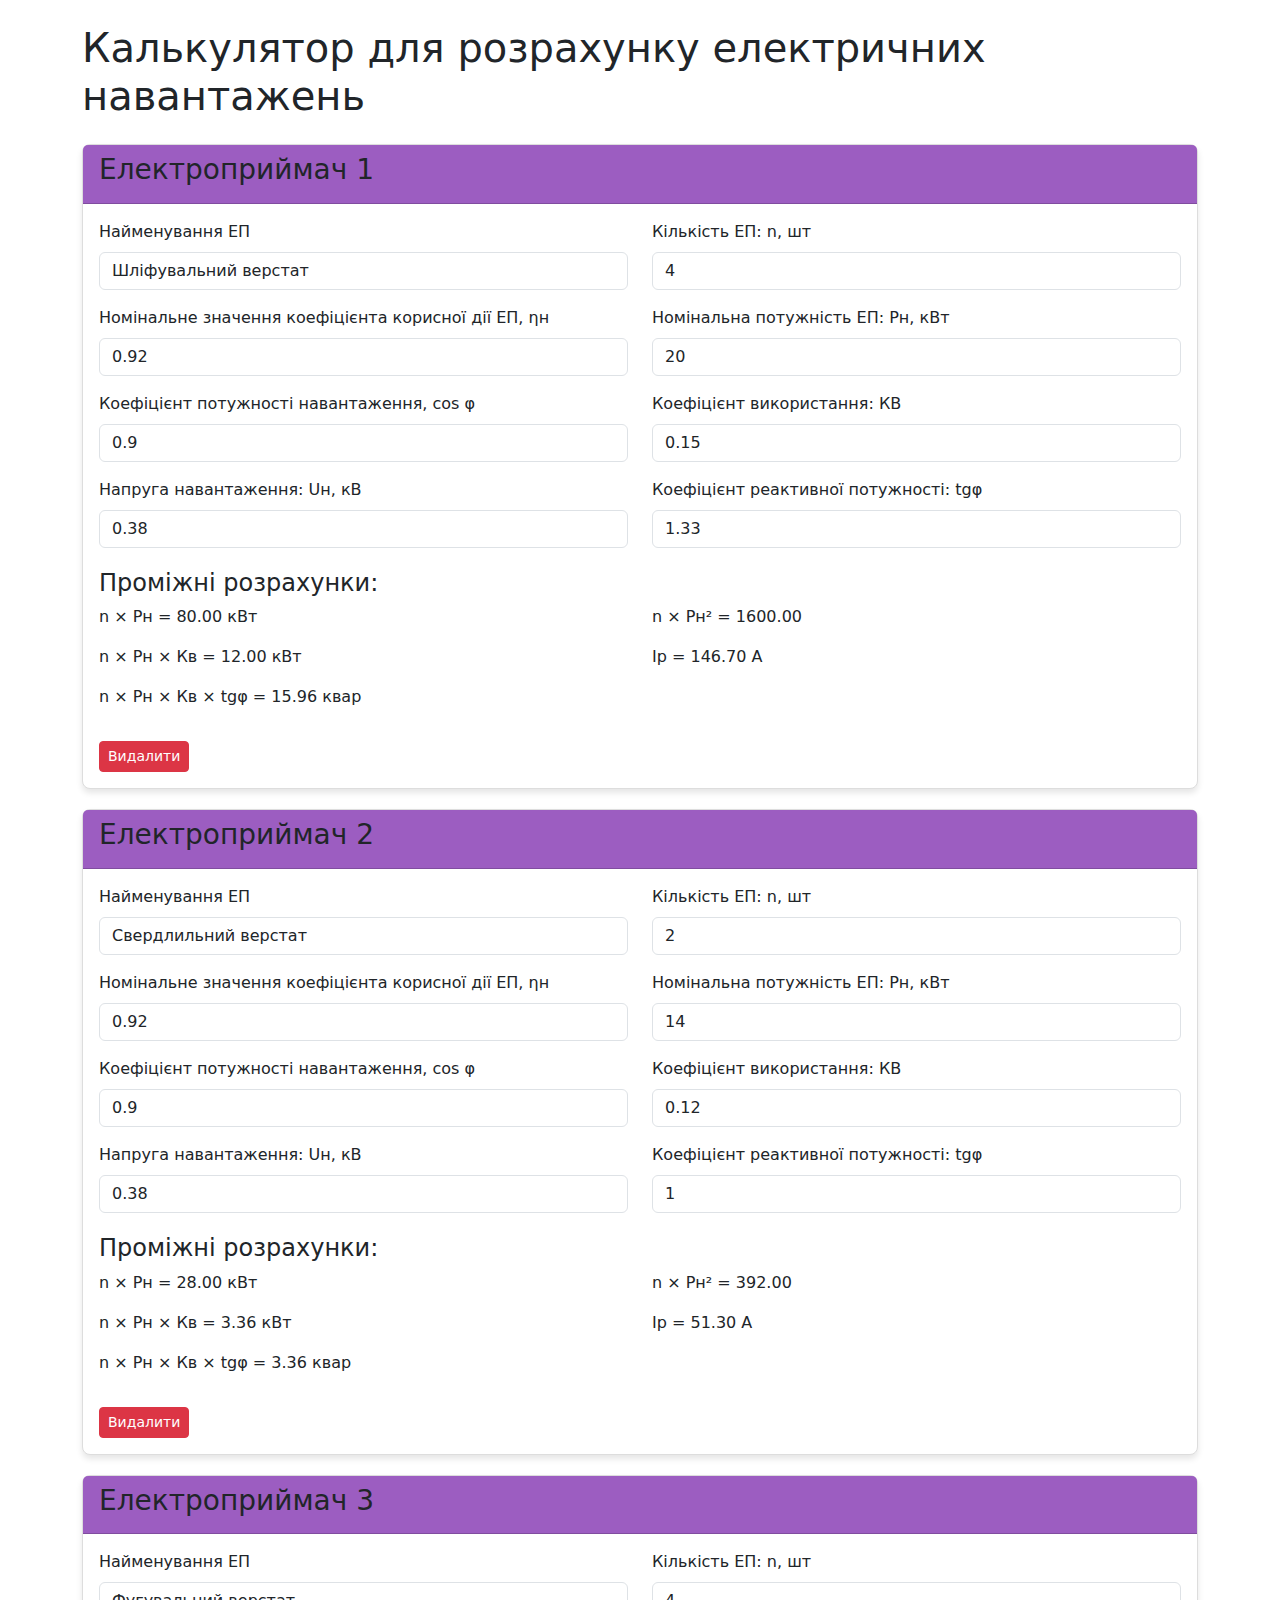
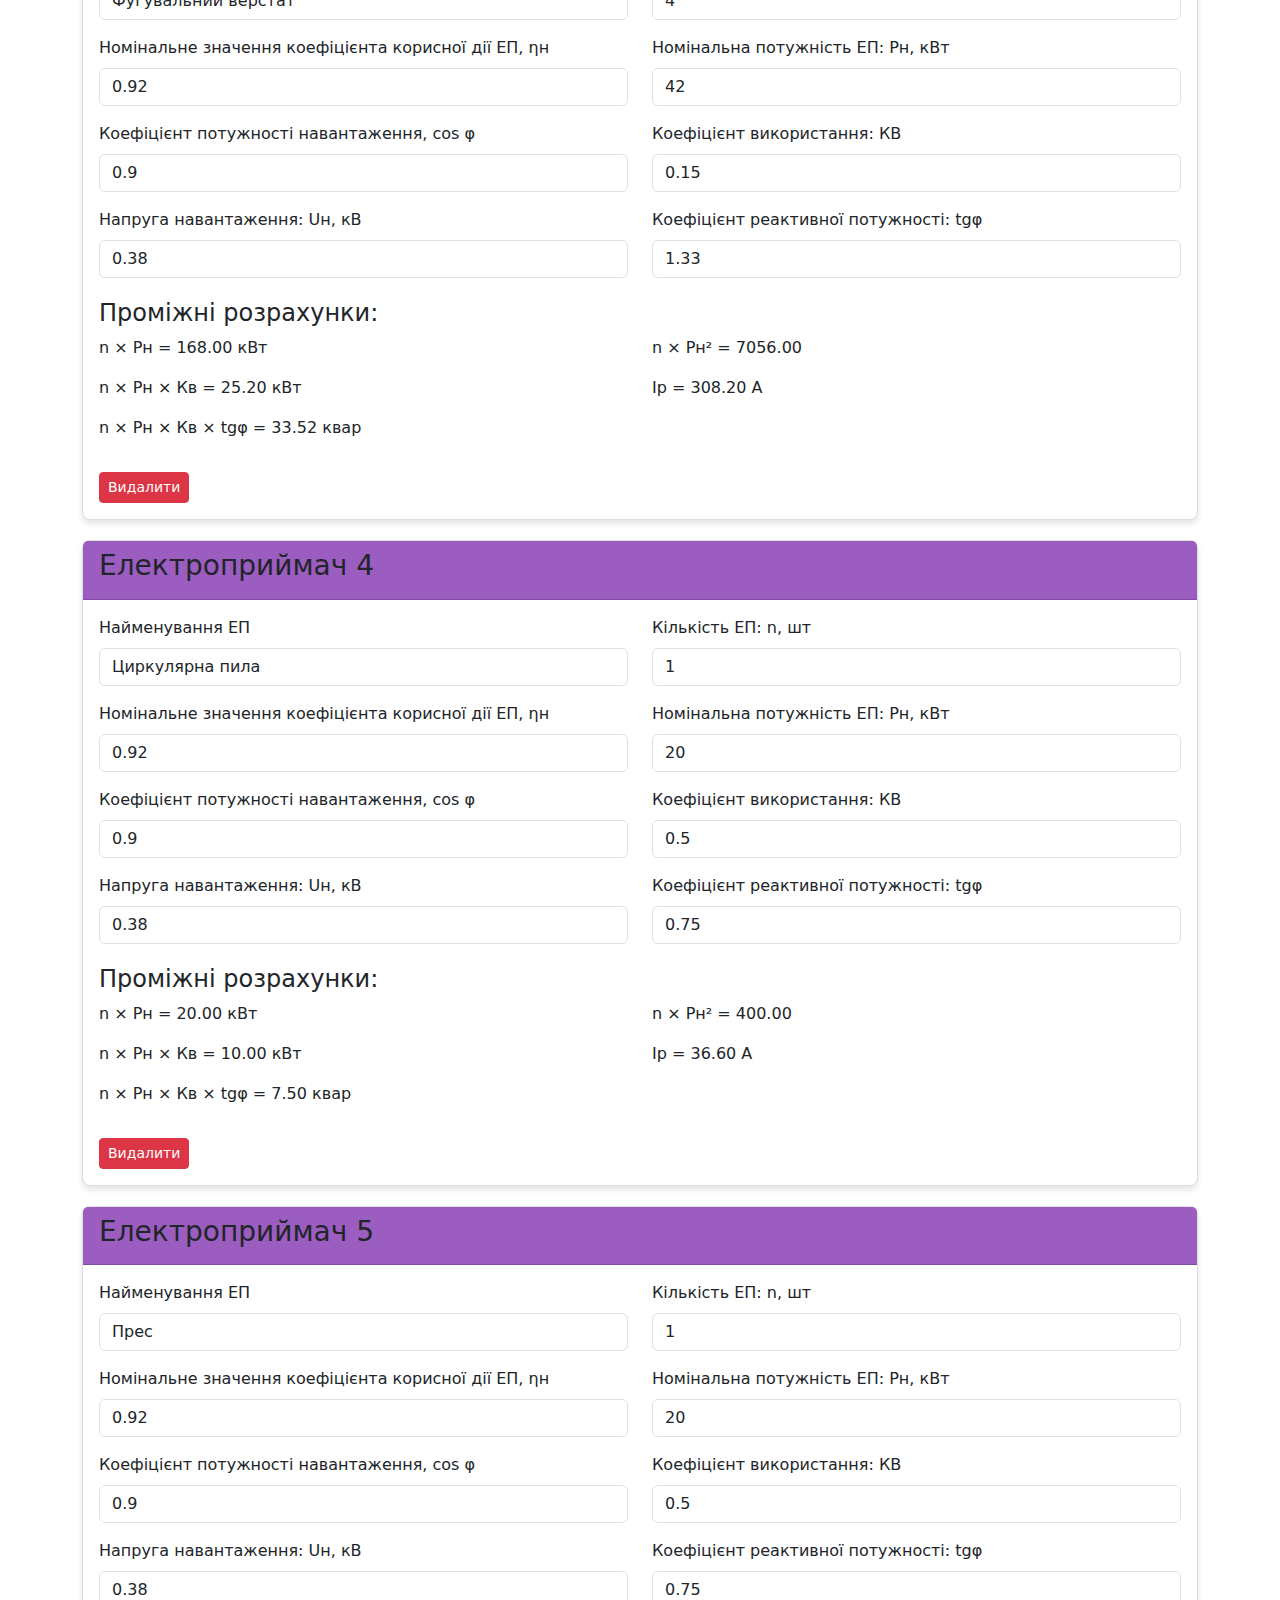
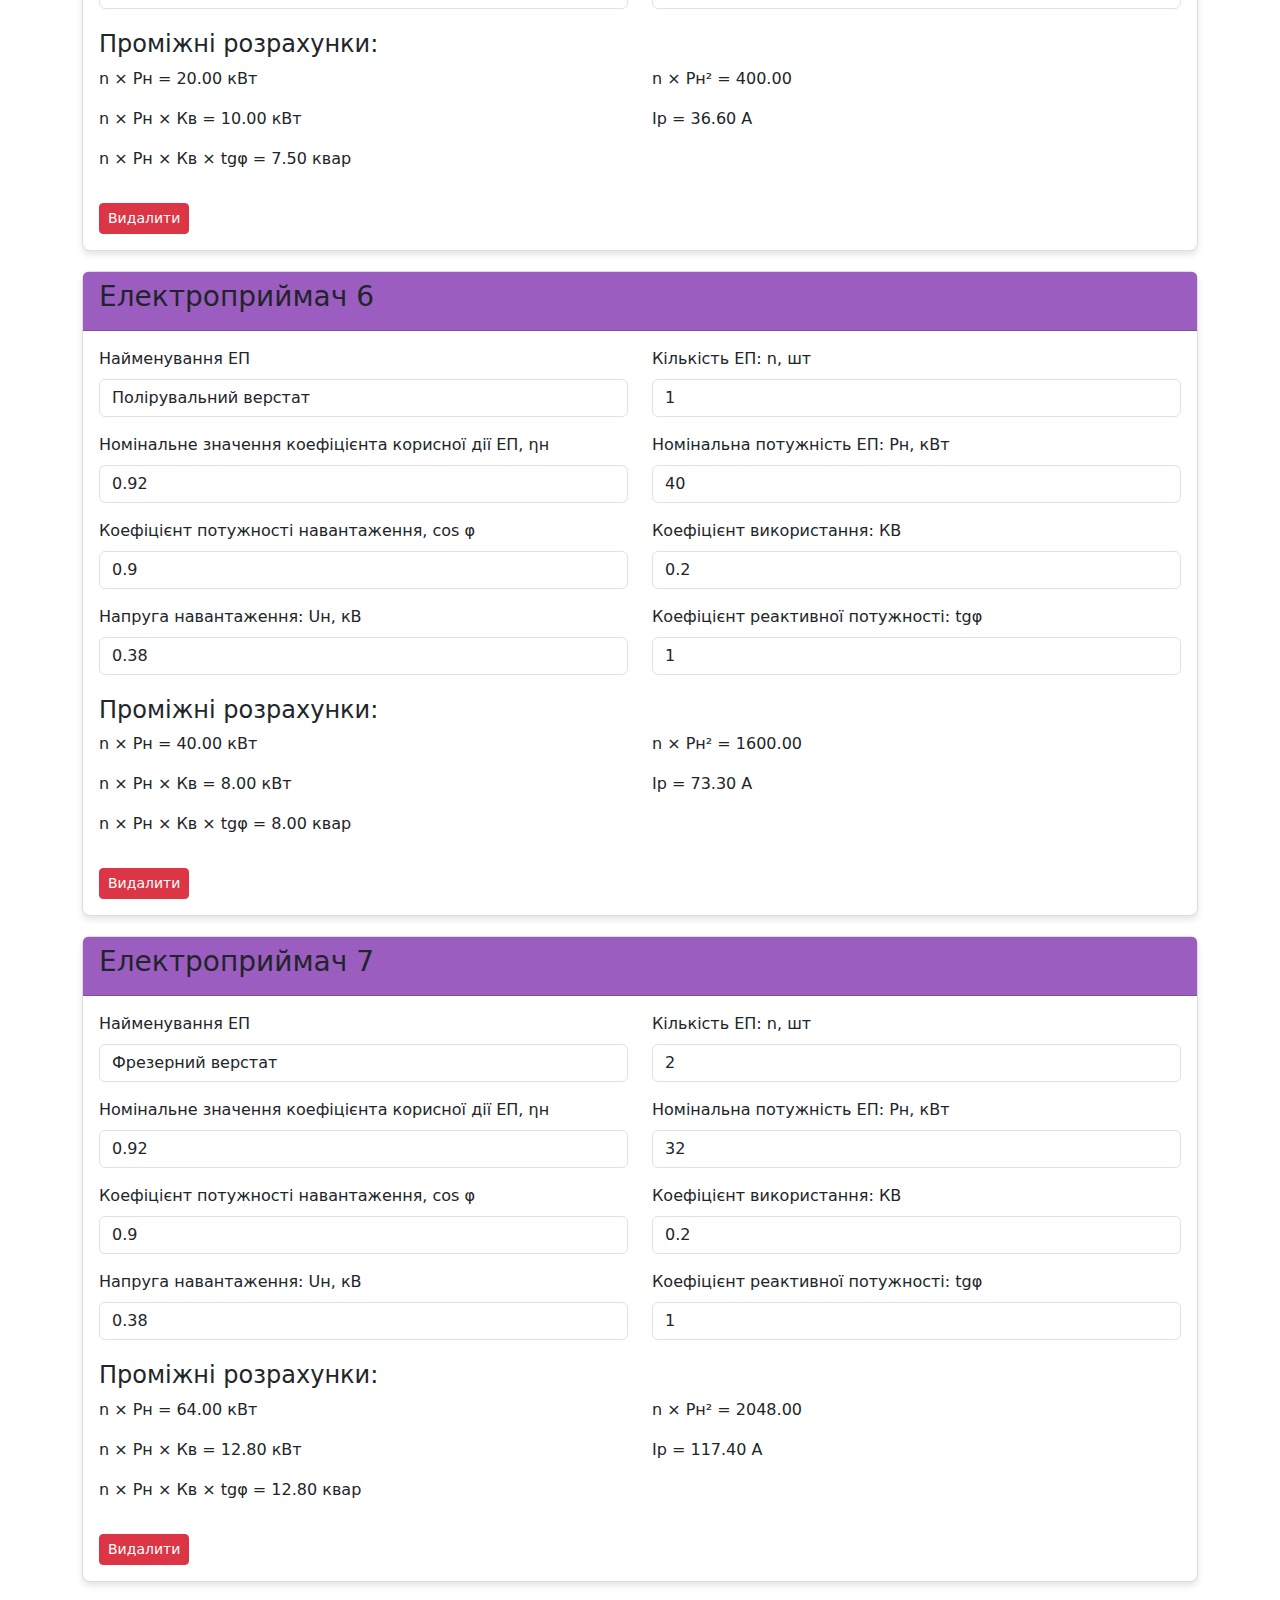
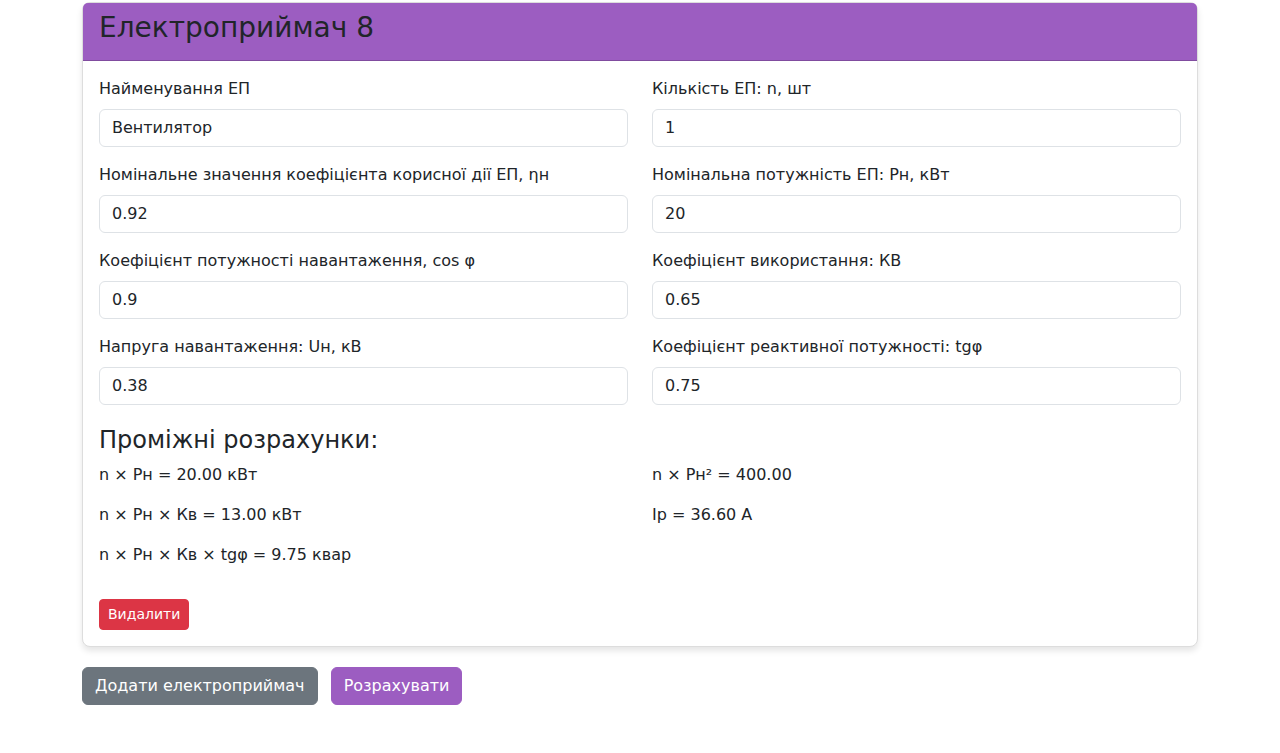
<file: templates/index.html>
<!DOCTYPE html>
<html lang="uk">
  <head>
    <meta charset="UTF-8" />
    <meta name="viewport" content="width=device-width, initial-scale=1.0" />
    <title>Лабораторна робота 6</title>
    <link
      href="https://cdn.jsdelivr.net/npm/bootstrap@5.3.0/dist/css/bootstrap.min.css"
      rel="stylesheet"
    />
    <link rel="stylesheet" href="../static/css/styles.css" />
  </head>
  <body>
    <div class="container mt-4 mb-5">
      <h1 class="mb-4">Калькулятор для розрахунку електричних навантажень</h1>

      <div id="equipment-container">
        <!-- Картки для обладнання будуть додані тут через JavaScript -->
      </div>

      <div class="row mb-4">
        <div class="col-12">
          <button id="add-equipment" class="btn btn-secondary me-2">
            Додати електроприймач
          </button>
          <button id="calculate-btn" class="btn btn-primary violet-btn">
            Розрахувати
          </button>
        </div>
      </div>

      <div id="results-container" class="results hidden">
        <div class="card">
          <div class="card-header">
            <h3>Загальні результати розрахунків</h3>
          </div>
          <div class="card-body">
            <div class="row">
              <div class="col-md-6">
                <h4>Результати за групою електроприймачів</h4>
                <p>
                  Груповий коефіцієнт використання:
                  <span id="group-utilization-rate"></span>
                </p>
                <p>
                  Ефективна кількість ЕП:
                  <span id="effective-equipment-count"></span>
                </p>
                <p>
                  Розрахунковий коефіцієнт активної потужності:
                  <span id="estimated-active-power-factor"></span>
                </p>
                <p>
                  Розрахункове активне навантаження:
                  <span id="estimated-active-load"></span> кВт
                </p>
                <p>
                  Розрахункове реактивне навантаження:
                  <span id="estimated-reactive-load"></span> квар
                </p>
                <p>Повна потужність: <span id="full-power"></span> кВ*А</p>
                <p>
                  Розрахунковий груповий струм:
                  <span id="estimated-group-current"></span> А
                </p>
              </div>
              <div class="col-md-6">
                <h4>Результати для цеху в цілому</h4>
                <p>
                  Коефіцієнти використання цеху в цілому:
                  <span id="utilization-rate-all"></span>
                </p>
                <p>
                  Ефективна кількість ЕП цеху в цілому:
                  <span id="effective-equipment-count-all"></span>
                </p>
                <p>
                  Розрахунковий коефіцієнт активної потужності цеху в цілому:
                  <span id="estimated-active-power-factor-all"></span>
                </p>
                <p>
                  Розрахункове активне навантаження на шинах 0,38 кВ ТП:
                  <span id="estimated-active-load-tires"></span> кВт
                </p>
                <p>
                  Розрахункове реактивне навантаження на шинах 0,38 кВ ТП:
                  <span id="estimated-reactive-load-tires"></span> квар
                </p>
                <p>
                  Повна потужність на шинах 0,38 кВ ТП:
                  <span id="full-power-tires"></span> кВ*А
                </p>
                <p>
                  Розрахунковий груповий струм на шинах 0,38 кВ ТП:
                  <span id="estimated-group-current-tires"></span> А
                </p>
              </div>
            </div>
          </div>
        </div>
      </div>
    </div>

    <!-- Шаблон для картки електроприймача -->
    <template id="equipment-template">
      <div class="card equipment-card">
        <div class="card-header">
          <h3 class="equipment-number">Електроприймач #</h3>
        </div>
        <div class="card-body">
          <div class="row">
            <div class="col-md-6">
              <div class="mb-3">
                <label class="form-label">Найменування ЕП</label>
                <input type="text" class="form-control equipment-name" />
              </div>
              <div class="mb-3">
                <label class="form-label"
                  >Номінальне значення коефіцієнта корисної дії ЕП, ηн</label
                >
                <input
                  type="number"
                  step="0.01"
                  class="form-control efficiency-factor"
                />
              </div>
              <div class="mb-3">
                <label class="form-label"
                  >Коефіцієнт потужності навантаження, cos φ</label
                >
                <input
                  type="number"
                  step="0.01"
                  class="form-control load-power-factor"
                />
              </div>
              <div class="mb-3">
                <label class="form-label">Напруга навантаження: Uн, кВ</label>
                <input
                  type="number"
                  step="0.01"
                  class="form-control load-voltage"
                />
              </div>
            </div>
            <div class="col-md-6">
              <div class="mb-3">
                <label class="form-label">Кількість ЕП: n, шт</label>
                <input type="number" class="form-control quantity" />
              </div>
              <div class="mb-3">
                <label class="form-label"
                  >Номінальна потужність ЕП: Рн, кВт</label
                >
                <input type="number" class="form-control rated-power" />
              </div>
              <div class="mb-3">
                <label class="form-label">Коефіцієнт використання: КВ</label>
                <input
                  type="number"
                  step="0.01"
                  class="form-control utilization-rate"
                />
              </div>
              <div class="mb-3">
                <label class="form-label"
                  >Коефіцієнт реактивної потужності: tgφ</label
                >
                <input
                  type="number"
                  step="0.01"
                  class="form-control reactive-power-factor"
                />
              </div>
            </div>
          </div>

          <div class="calculated-values hidden">
            <h4>Проміжні розрахунки:</h4>
            <div class="row">
              <div class="col-md-6">
                <p>n × Pн = <span class="power-total"></span> кВт</p>
                <p>n × Pн × Кв = <span class="utilization-power"></span> кВт</p>
                <p>
                  n × Pн × Кв × tgφ = <span class="reactive-power"></span> квар
                </p>
              </div>
              <div class="col-md-6">
                <p>n × Pн² = <span class="squared-power"></span></p>
                <p>Ip = <span class="current"></span> А</p>
              </div>
            </div>
          </div>

          <div class="mt-3">
            <button class="btn btn-sm btn-danger delete-btn">Видалити</button>
          </div>
        </div>
      </div>
    </template>

    <script src="https://cdn.jsdelivr.net/npm/bootstrap@5.3.0/dist/js/bootstrap.bundle.min.js"></script>
    <script src="../static/js/index.js"></script>
  </body>
</html>
</file>
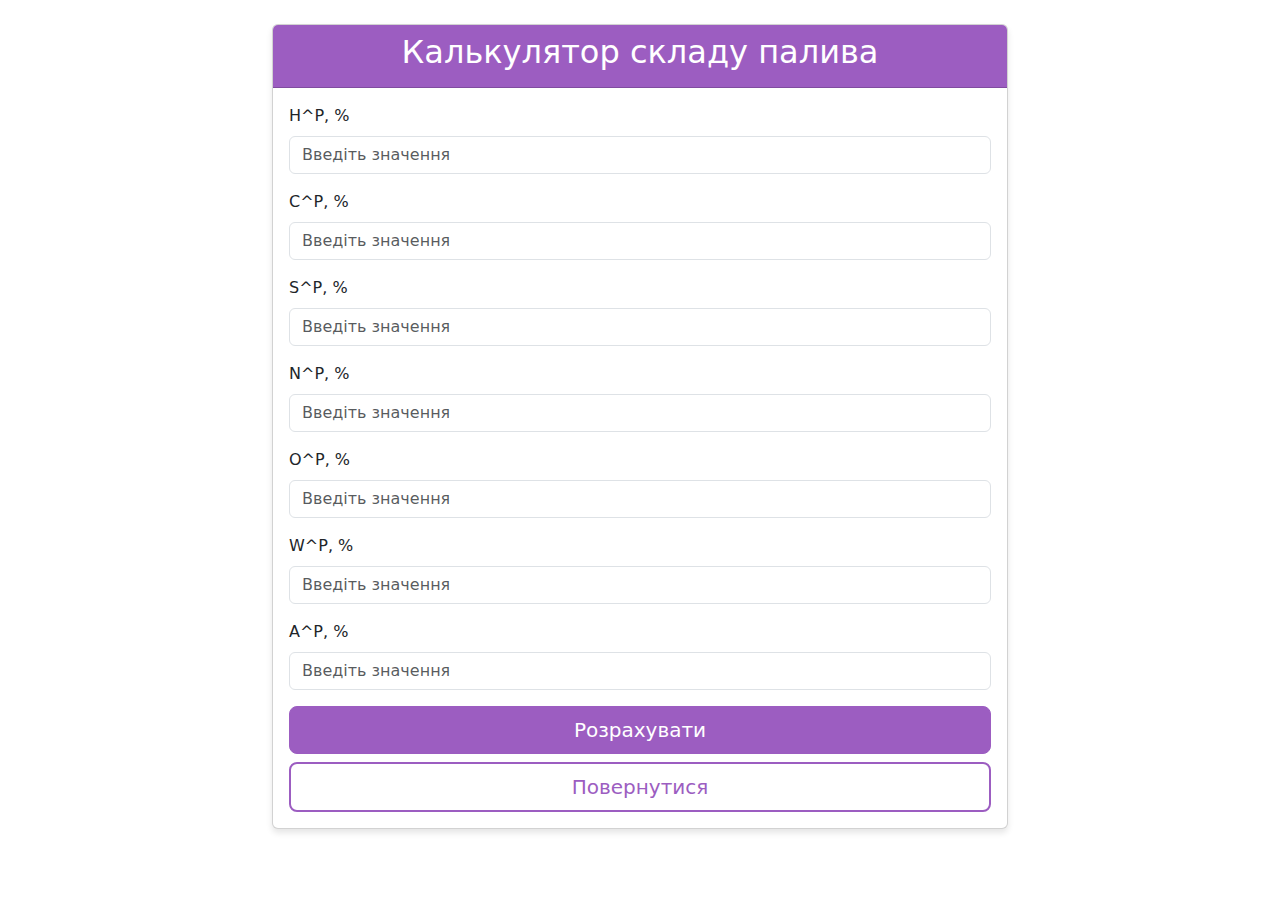
<file: templates/calculator1.html>
<!DOCTYPE html>
<html lang="uk">
  <head>
    <meta charset="UTF-8" />
    <meta name="viewport" content="width=device-width, initial-scale=1.0" />
    <title>Калькулятор складу палива</title>
    <link
      href="https://cdn.jsdelivr.net/npm/bootstrap@5.3.0-alpha1/dist/css/bootstrap.min.css"
      rel="stylesheet"
    />
    <link rel="stylesheet" href="../static/css/styles.css" />
  </head>
  <body>
    <div class="container mt-4">
      <div class="row justify-content-center">
        <div class="col-md-8">
          <div class="card">
            <div class="card-header bg-primary text-white">
              <h2 class="text-center">Калькулятор складу палива</h2>
            </div>
            <div class="card-body">
              <form id="calculatorForm">
                <div class="mb-3">
                  <label for="hp" class="form-label">H^P, %</label>
                  <input
                    type="number"
                    step="0.01"
                    class="form-control"
                    id="hp"
                    placeholder="Введіть значення"
                  />
                </div>
                <div class="mb-3">
                  <label for="cp" class="form-label">C^P, %</label>
                  <input
                    type="number"
                    step="0.01"
                    class="form-control"
                    id="cp"
                    placeholder="Введіть значення"
                  />
                </div>
                <div class="mb-3">
                  <label for="sp" class="form-label">S^P, %</label>
                  <input
                    type="number"
                    step="0.01"
                    class="form-control"
                    id="sp"
                    placeholder="Введіть значення"
                  />
                </div>
                <div class="mb-3">
                  <label for="np" class="form-label">N^P, %</label>
                  <input
                    type="number"
                    step="0.01"
                    class="form-control"
                    id="np"
                    placeholder="Введіть значення"
                  />
                </div>
                <div class="mb-3">
                  <label for="op" class="form-label">O^P, %</label>
                  <input
                    type="number"
                    step="0.01"
                    class="form-control"
                    id="op"
                    placeholder="Введіть значення"
                  />
                </div>
                <div class="mb-3">
                  <label for="wp" class="form-label">W^P, %</label>
                  <input
                    type="number"
                    step="0.01"
                    class="form-control"
                    id="wp"
                    placeholder="Введіть значення"
                  />
                </div>
                <div class="mb-3">
                  <label for="ap" class="form-label">A^P, %</label>
                  <input
                    type="number"
                    step="0.01"
                    class="form-control"
                    id="ap"
                    placeholder="Введіть значення"
                  />
                </div>

                <div class="d-grid gap-2">
                  <button
                    type="submit"
                    class="btn btn-primary btn-lg violet-btn"
                  >
                    Розрахувати
                  </button>
                  <a
                    href="./index.html"
                    class="btn btn-outline-primary btn-lg violet-btn-out"
                    >Повернутися</a
                  >
                </div>
              </form>

              <div id="results" class="mt-4" style="display: none">
                <h3 class="text-center mb-3">Результати розрахунків:</h3>

                <div class="result-section">
                  <h4>Коефіцієнти переходу:</h4>
                  <div class="row">
                    <div class="col-6">К^PС</div>
                    <div class="col-6 text-end" id="dryMassCoefficient"></div>
                  </div>
                  <div class="row">
                    <div class="col-6">К^PГ</div>
                    <div
                      class="col-6 text-end"
                      id="combustibleMassCoefficient"
                    ></div>
                  </div>
                </div>

                <div class="result-section">
                  <h4>Суха маса:</h4>
                  <div id="dryComposition"></div>
                </div>

                <div class="result-section">
                  <h4>Горюча маса:</h4>
                  <div id="combustibleComposition"></div>
                </div>

                <div class="result-section">
                  <h4>Нижча теплота згоряння:</h4>
                  <div class="row">
                    <div class="col-8">Для робочої маси</div>
                    <div class="col-4 text-end" id="lowerHeatingValue"></div>
                  </div>
                  <div class="row">
                    <div class="col-8">Для сухої маси</div>
                    <div class="col-4 text-end" id="lowerDryHeatingValue"></div>
                  </div>
                  <div class="row">
                    <div class="col-8">Для горючої маси</div>
                    <div
                      class="col-4 text-end"
                      id="lowerCombustibleHeatingValue"
                    ></div>
                  </div>
                </div>
              </div>
            </div>
          </div>
        </div>
      </div>
    </div>

    <script src="https://cdn.jsdelivr.net/npm/bootstrap@5.3.0-alpha1/dist/js/bootstrap.bundle.min.js"></script>
    <script src="../static/js/calculator1.js"></script>
  </body>
</html>
</file>
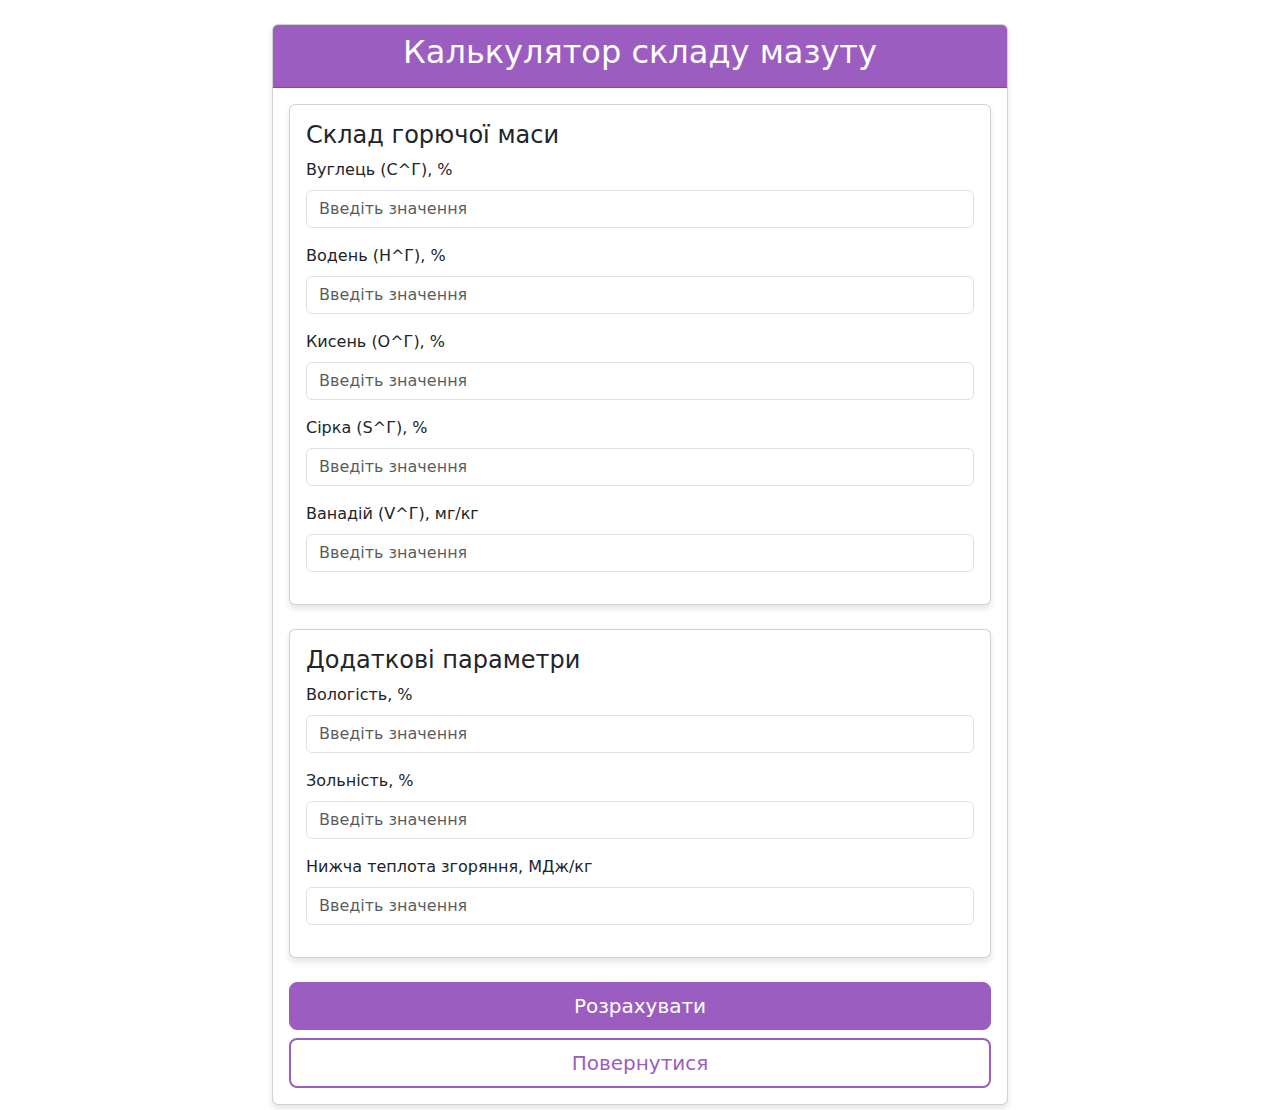
<file: templates/calculator2.html>
<!DOCTYPE html>
<html lang="uk">
  <head>
    <meta charset="UTF-8" />
    <meta name="viewport" content="width=device-width, initial-scale=1.0" />
    <title>Калькулятор складу мазуту</title>
    <link
      href="https://cdn.jsdelivr.net/npm/bootstrap@5.3.0-alpha1/dist/css/bootstrap.min.css"
      rel="stylesheet"
    />
    <link rel="stylesheet" href="../static/css/styles.css" />
  </head>
  <body>
    <div class="container mt-4">
      <div class="row justify-content-center">
        <div class="col-md-8">
          <div class="card">
            <div class="card-header bg-primary text-white">
              <h2 class="text-center">Калькулятор складу мазуту</h2>
            </div>
            <div class="card-body">
              <form id="calculatorForm">
                <div class="card mb-4">
                  <div class="card-body">
                    <h4 class="card-title">Склад горючої маси</h4>
                    <div class="mb-3">
                      <label for="carbonCombustible" class="form-label"
                        >Вуглець (C^Г), %</label
                      >
                      <input
                        type="number"
                        step="0.01"
                        class="form-control"
                        id="carbonCombustible"
                        placeholder="Введіть значення"
                      />
                    </div>
                    <div class="mb-3">
                      <label for="hydrogenCombustible" class="form-label"
                        >Водень (H^Г), %</label
                      >
                      <input
                        type="number"
                        step="0.01"
                        class="form-control"
                        id="hydrogenCombustible"
                        placeholder="Введіть значення"
                      />
                    </div>
                    <div class="mb-3">
                      <label for="oxygenCombustible" class="form-label"
                        >Кисень (O^Г), %</label
                      >
                      <input
                        type="number"
                        step="0.01"
                        class="form-control"
                        id="oxygenCombustible"
                        placeholder="Введіть значення"
                      />
                    </div>
                    <div class="mb-3">
                      <label for="sulfurCombustible" class="form-label"
                        >Сірка (S^Г), %</label
                      >
                      <input
                        type="number"
                        step="0.01"
                        class="form-control"
                        id="sulfurCombustible"
                        placeholder="Введіть значення"
                      />
                    </div>
                    <div class="mb-3">
                      <label for="vanadiumCombustible" class="form-label"
                        >Ванадій (V^Г), мг/кг</label
                      >
                      <input
                        type="number"
                        step="0.01"
                        class="form-control"
                        id="vanadiumCombustible"
                        placeholder="Введіть значення"
                      />
                    </div>
                  </div>
                </div>

                <div class="card mb-4">
                  <div class="card-body">
                    <h4 class="card-title">Додаткові параметри</h4>
                    <div class="mb-3">
                      <label for="moistureContent" class="form-label"
                        >Вологість, %</label
                      >
                      <input
                        type="number"
                        step="0.01"
                        class="form-control"
                        id="moistureContent"
                        placeholder="Введіть значення"
                      />
                    </div>
                    <div class="mb-3">
                      <label for="ashDry" class="form-label"
                        >Зольність, %</label
                      >
                      <input
                        type="number"
                        step="0.01"
                        class="form-control"
                        id="ashDry"
                        placeholder="Введіть значення"
                      />
                    </div>
                    <div class="mb-3">
                      <label for="heatingValueCombustible" class="form-label"
                        >Нижча теплота згоряння, МДж/кг</label
                      >
                      <input
                        type="number"
                        step="0.01"
                        class="form-control"
                        id="heatingValueCombustible"
                        placeholder="Введіть значення"
                      />
                    </div>
                  </div>
                </div>

                <div class="d-grid gap-2">
                  <button
                    type="submit"
                    class="btn btn-primary btn-lg violet-btn"
                  >
                    Розрахувати
                  </button>
                  <a
                    href="/"
                    class="btn btn-outline-primary btn-lg violet-btn-out"
                    >Повернутися</a
                  >
                </div>
              </form>

              <div id="results" class="mt-4 card" style="display: none">
                <div class="card-body">
                  <h4 class="card-title">Результати розрахунків</h4>

                  <div class="result-section">
                    <h5>Склад робочої маси:</h5>
                    <div id="workingComposition"></div>
                  </div>

                  <div class="result-section">
                    <h5>Нижча теплота згоряння робочої маси:</h5>
                    <div id="workingHeatingValue"></div>
                  </div>
                </div>
              </div>
            </div>
          </div>
        </div>
      </div>
    </div>

    <script src="https://cdn.jsdelivr.net/npm/bootstrap@5.3.0-alpha1/dist/js/bootstrap.bundle.min.js"></script>
    <script src="../static/js/calculator2.js"></script>
  </body>
</html>
</file>
<file: static/css/styles.css>
.result-section {
  margin-bottom: 20px;
  padding: 10px;
  background-color: #f8f9fa;
  border-radius: 5px;
}

.result-section h4 {
  color: #9c5dc1;
  font-size: 1.2rem;
  margin-bottom: 10px;
}

.row {
  margin-bottom: 5px;
}

.form-label {
  font-weight: 500;
}

.btn-outline-primary {
  border-width: 2px;
}

.card {
  box-shadow: 0 4px 6px rgba(0, 0, 0, 0.1);
}

.card-header {
  background-color: #9c5dc1 !important;
}

.violet-btn {
  background-color: #9c5dc1;
  border-color: #9c5dc1;
}

.violet-btn:hover,
.violet-btn:active,
.violet-btn:focus {
  background-color: #9037c4;
  border-color: #9037c4;
}

.violet-btn-out {
  border-color: #9c5dc1;
  color: #9c5dc1;
}

.violet-btn-out:hover,
.violet-btn-out:active,
.violet-btn-out:focus {
  background-color: #9c5dc1;
  border-color: #9c5dc1;
}

.text-end-custom {
  text-align: end;
}

.equipment-card {
  margin-bottom: 20px;
  border: 1px solid #ddd;
  border-radius: 8px;
}

.card-header {
  background-color: #f8f9fa;
}

.results {
  margin-top: 20px;
}

.hidden {
  display: none;
}
</file>
